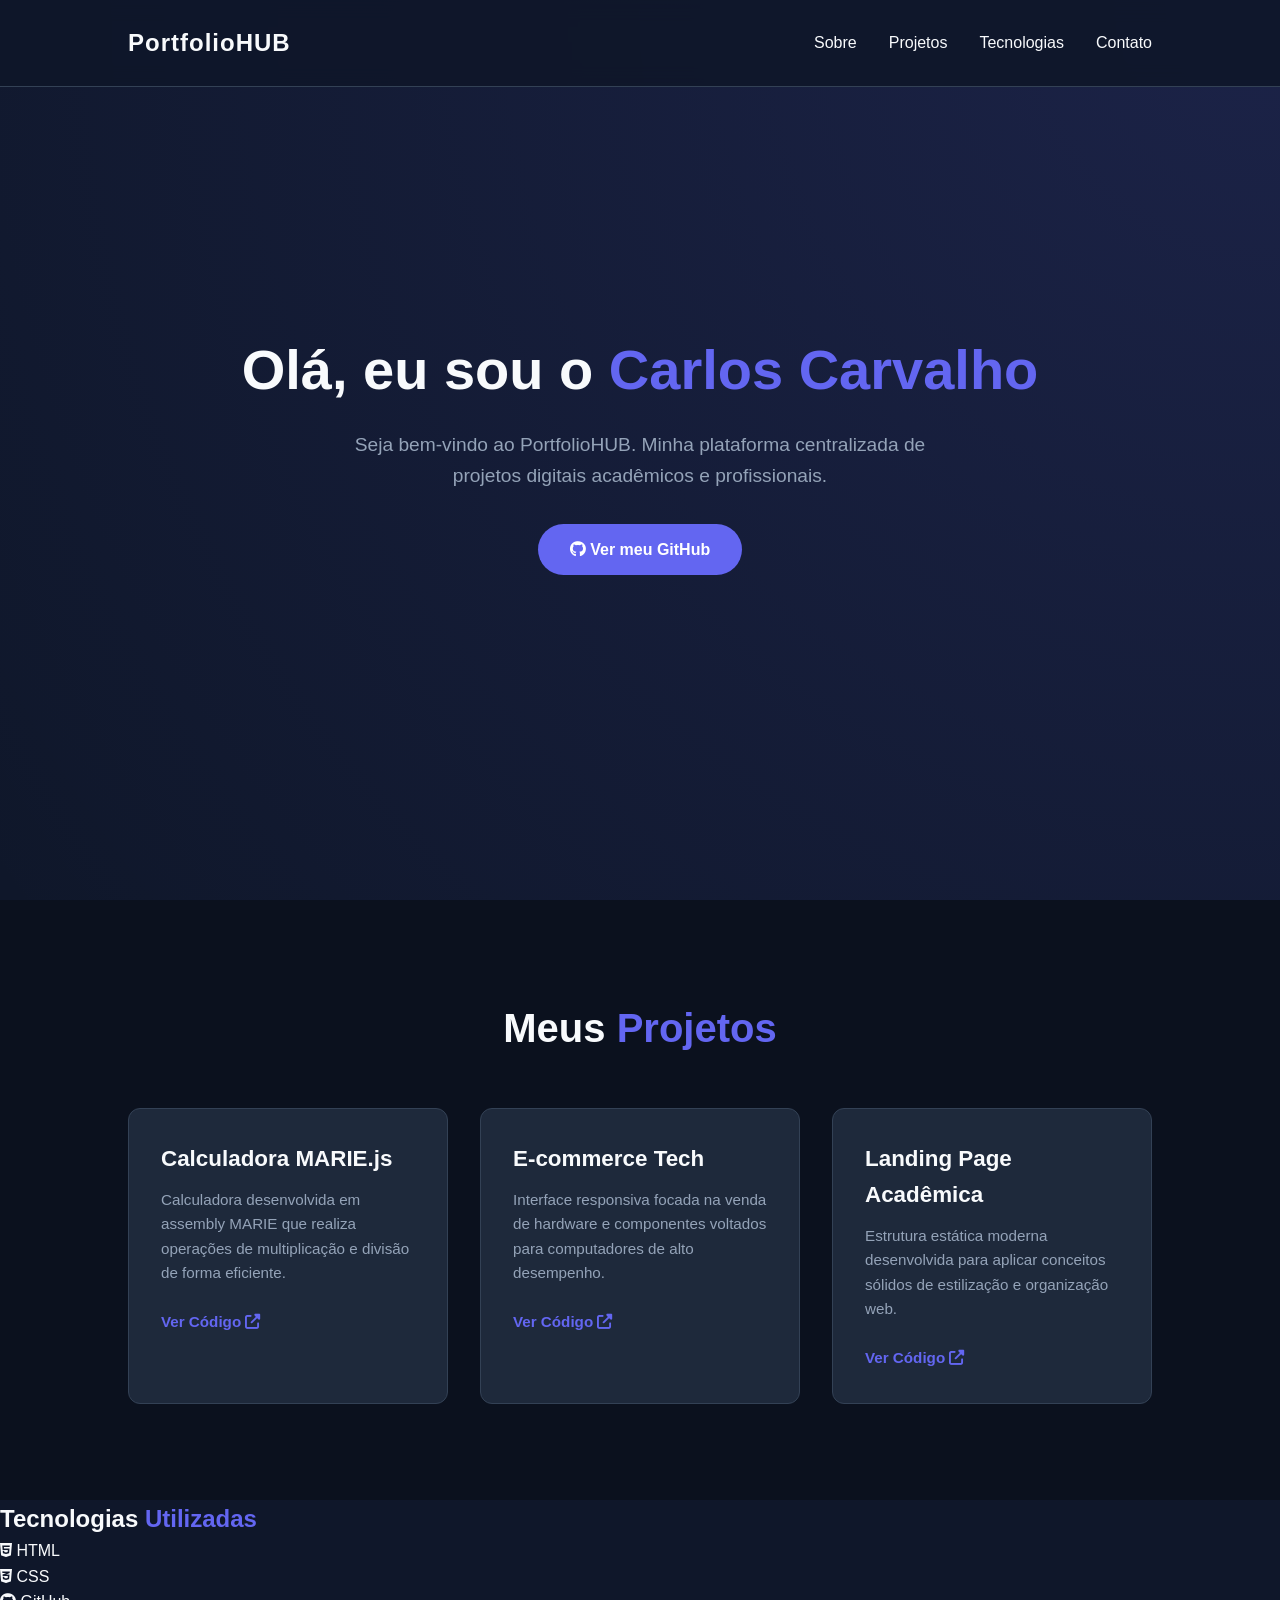
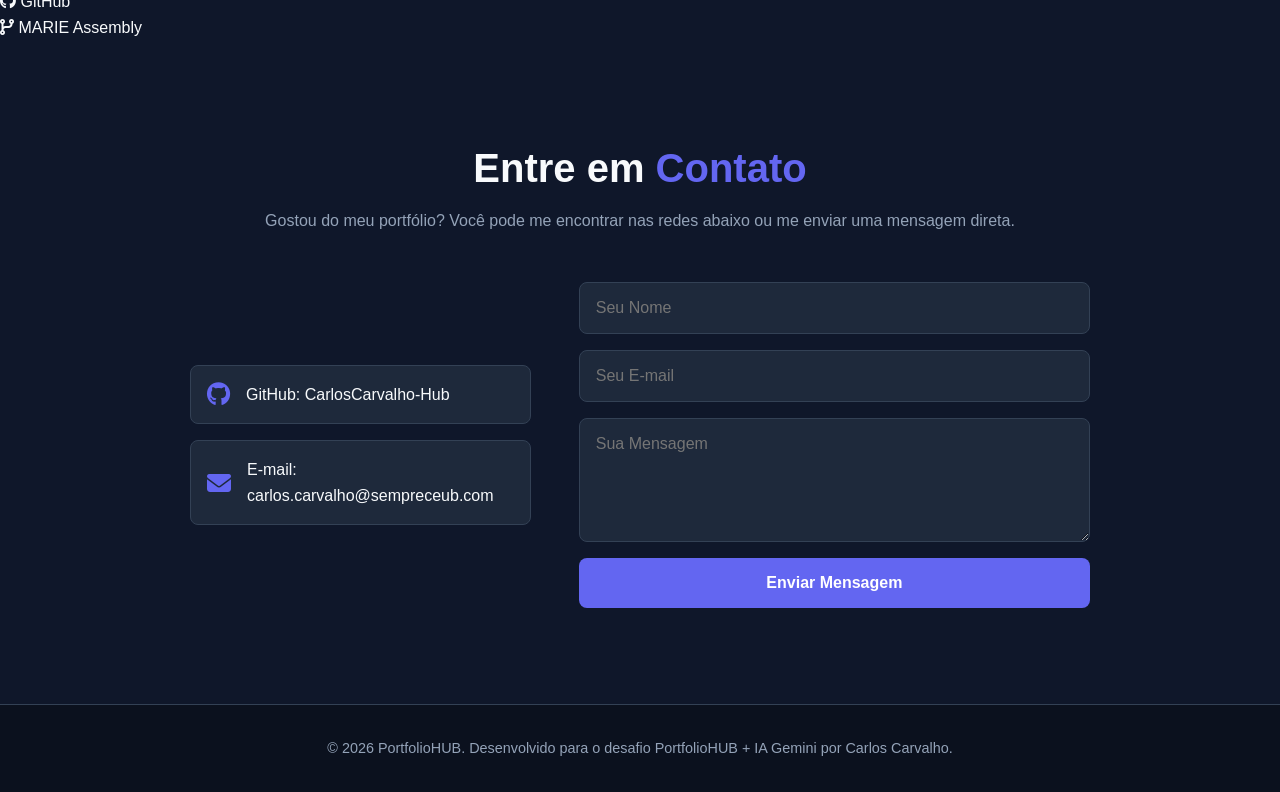
<file: index.html>
<!DOCTYPE html>
<html lang="pt-BR">
<head>
    <meta charset="UTF-8">
    <meta name="viewport" content="width=device-width, initial-scale=1.0">
    <title>PortfolioHUB | Carlos Carvalho</title>
    <link rel="stylesheet" href="style.css">
    <!-- Ícones via Font Awesome para os links sociais -->
    <link rel="stylesheet" href="https://cdnjs.cloudflare.com/ajax/libs/font-awesome/6.4.0/css/all.min.css">
</head>
<body>

    <!-- Cabeçalho / Navegação -->
    <header class="navbar">
        <div class="logo">Portfolio<span>HUB</span></div>
        <nav>
            <ul>
                <li><a href="#sobre">Sobre</a></li>
                <li><a href="#projetos">Projetos</a></li>
                <li><a href="#tecnologias">Tecnologias</a></li>
                <li><a href="#contato">Contato</a></li>
            </ul>
        </nav>
    </header>

    <!-- Seção de Apresentação -->
    <section id="sobre" class="hero-section">
        <div class="hero-content">
            <h1>Olá, eu sou o <span class="highlight">Carlos Carvalho</span></h1>
            <p>Seja bem-vindo ao PortfolioHUB. Minha plataforma centralizada de projetos digitais acadêmicos e profissionais.</p>
            <!-- Seu Link do GitHub Ajustado Aqui -->
            <a href="https://github.com/CarlosCarvalho-Hub" target="_blank" class="btn-github">
                <i class="fab fa-github"></i> Ver meu GitHub
            </a>
        </div>
    </section>

    <!-- Seção de Projetos -->
    <section id="projetos" class="projects-section">
        <h2>Meus <span>Projetos</span></h2>
        <div class="projects-grid">
            
            <!-- Projeto 1 -->
            <div class="project-card">
                <div class="project-info">
                    <h3>Calculadora MARIE.js</h3>
                    <p>Calculadora desenvolvida em assembly MARIE que realiza operações de multiplicação e divisão de forma eficiente.</p>
                    <a href="https://github.com/CarlosCarvalho-Hub" target="_blank" class="project-link">Ver Código <i class="fas fa-external-link-alt"></i></a>
                </div>
            </div>

            <!-- Projeto 2 -->
            <div class="project-card">
                <div class="project-info">
                    <h3>E-commerce Tech</h3>
                    <p>Interface responsiva focada na venda de hardware e componentes voltados para computadores de alto desempenho.</p>
                    <a href="https://github.com/CarlosCarvalho-Hub" target="_blank" class="project-link">Ver Código <i class="fas fa-external-link-alt"></i></a>
                </div>
            </div>

            <!-- Projeto 3 -->
            <div class="project-card">
                <div class="project-info">
                    <h3>Landing Page Acadêmica</h3>
                    <p>Estrutura estática moderna desenvolvida para aplicar conceitos sólidos de estilização e organização web.</p>
                    <a href="https://github.com/CarlosCarvalho-Hub" target="_blank" class="project-link">Ver Código <i class="fas fa-external-link-alt"></i></a>
                </div>
            </div>

        </div>
    </section>

    <!-- Seção de Tecnologias (Baseado no seu sumário da imagem) -->
    <section id="tecnologias" class="tech-section">
        <h2>Tecnologias <span>Utilizadas</span></h2>
        <div class="tech-grid">
            <div class="tech-item"><i class="fab fa-html5"></i> HTML</div>
            <div class="tech-item"><i class="fab fa-css3-alt"></i> CSS</div>
            <div class="tech-item"><i class="fab fa-github"></i> GitHub</div>
            <div class="tech-item"><i class="fas fa-code-branch"></i> MARIE Assembly</div>
        </div>
    </section>

    <!-- Seção de Contato -->
    <section id="contato" class="contact-section">
        <h2>Entre em <span>Contato</span></h2>
        <p>Gostou do meu portfólio? Você pode me encontrar nas redes abaixo ou me enviar uma mensagem direta.</p>
        
        <div class="contact-container">
            <!-- Dados de contato claros e atualizados -->
            <div class="social-links">
                <a href="https://github.com/CarlosCarvalho-Hub" target="_blank" class="social-icon">
                    <i class="fab fa-github"></i> GitHub: CarlosCarvalho-Hub
                </a>
                <a href="mailto:carlos.carvalho@sempreceub.com" class="social-icon">
                    <i class="fas fa-envelope"></i> E-mail: carlos.carvalho@sempreceub.com
                </a>
            </div>

            <!-- Formulário de Envio de Mensagem -->
            <form class="contact-form" action="https://formspree.io/f/SEU_ID_AQUI" method="POST">
                <input type="text" name="name" placeholder="Seu Nome" required>
                <input type="email" name="email" placeholder="Seu E-mail" required>
                <textarea name="message" placeholder="Sua Mensagem" rows="5" required></textarea>
                <button type="submit" class="btn-submit">Enviar Mensagem</button>
            </form>
        </div>
    </section>

    <!-- Rodapé -->
    <footer>
        <p>&copy; 2026 PortfolioHUB. Desenvolvido para o desafio PortfolioHUB + IA Gemini por Carlos Carvalho.</p>
    </footer>

</body>
</html>
</file>
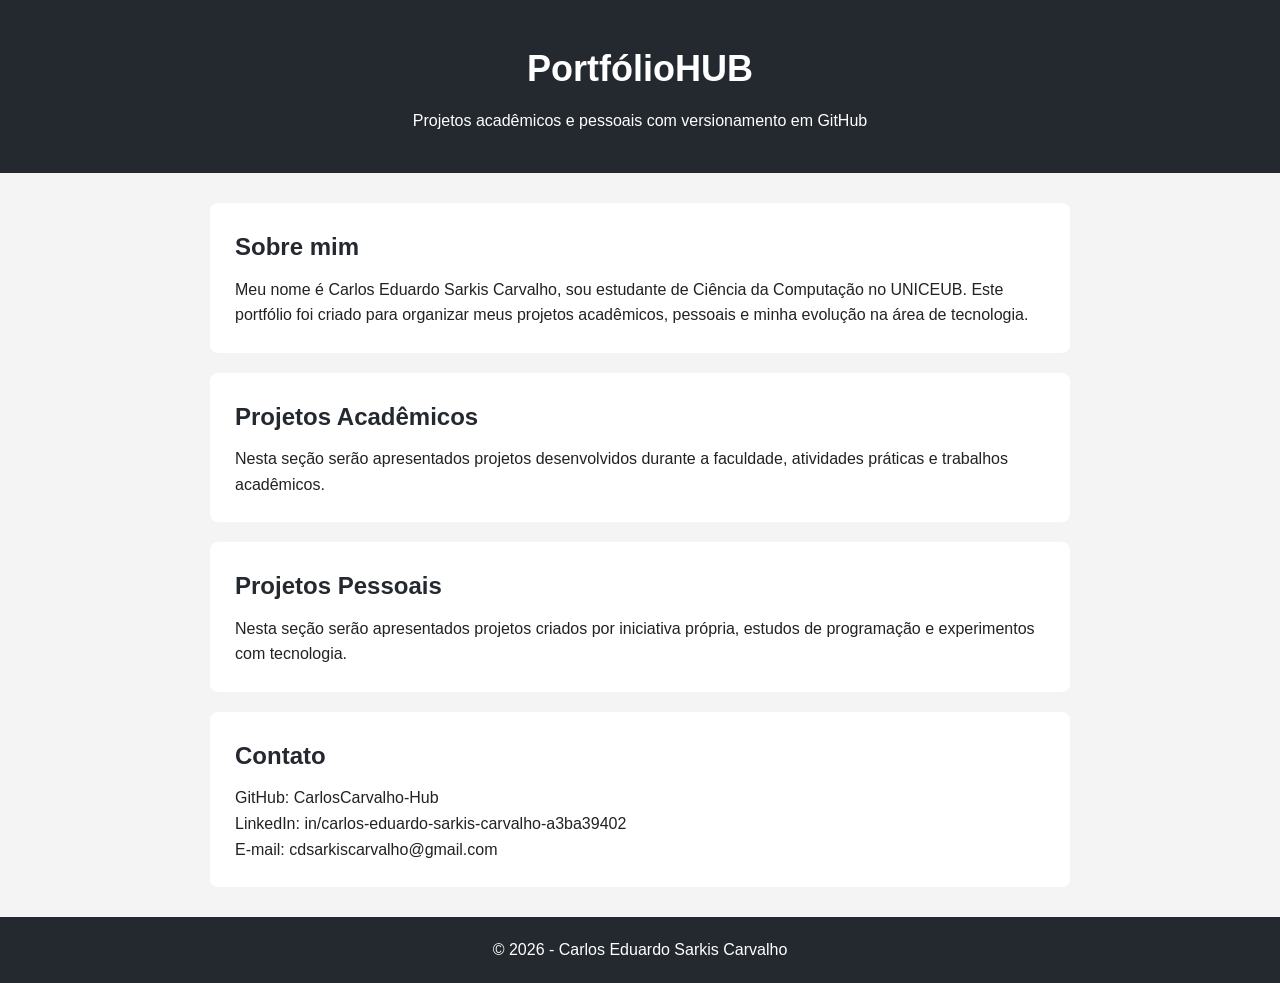
<file: site/index.html>
<!DOCTYPE html>
<html lang="pt-BR">
<head>
  <meta charset="UTF-8">
  <meta name="viewport" content="width=device-width, initial-scale=1.0">
  <title>PortfólioHUB - Carlos Eduardo</title>
  <link rel="stylesheet" href="style.css">
</head>
<body>

  <header>
    <h1>PortfólioHUB</h1>
    <p>Projetos acadêmicos e pessoais com versionamento em GitHub</p>
  </header>

  <main>
    <section>
      <h2>Sobre mim</h2>
      <p>
        Meu nome é Carlos Eduardo Sarkis Carvalho, sou estudante de Ciência da Computação
        no UNICEUB. Este portfólio foi criado para organizar meus projetos acadêmicos,
        pessoais e minha evolução na área de tecnologia.
      </p>
    </section>

    <section>
      <h2>Projetos Acadêmicos</h2>
      <p>
        Nesta seção serão apresentados projetos desenvolvidos durante a faculdade,
        atividades práticas e trabalhos acadêmicos.
      </p>
    </section>

    <section>
      <h2>Projetos Pessoais</h2>
      <p>
        Nesta seção serão apresentados projetos criados por iniciativa própria,
        estudos de programação e experimentos com tecnologia.
      </p>
    </section>

    <section>
      <h2>Contato</h2>
      <p>GitHub: CarlosCarvalho-Hub</p>
      <p>LinkedIn: in/carlos-eduardo-sarkis-carvalho-a3ba39402</p>
      <p>E-mail: cdsarkiscarvalho@gmail.com</p>
    </section>
  </main>

  <footer>
    <p>&copy; 2026 - Carlos Eduardo Sarkis Carvalho</p>
  </footer>

</body>
</html>
</file>
<file: style.css>
/* Configurações Globais e Resets */
* {
    margin: 0;
    padding: 0;
    box-sizing: border-box;
    font-family: 'Segoe UI', Tahoma, Geneva, Verdana, sans-serif;
    scroll-behavior: smooth;
}

:root {
    --bg-color: #0f172a;
    --card-bg: #1e293b;
    --text-color: #f8fafc;
    --text-secondary: #94a3b8;
    --primary-color: #6366f1;
    --primary-hover: #4f46e5;
}

body {
    background-color: var(--bg-color);
    color: var(--text-color);
    line-height: 1.6;
}

span.highlight, h2 span {
    color: var(--primary-color);
}

/* Navbar / Cabeçalho */
.navbar {
    display: flex;
    justify-content: space-between;
    align-items: center;
    padding: 1.5rem 10%;
    background-color: rgba(15, 23, 42, 0.9);
    position: fixed;
    width: 100%;
    top: 0;
    z-index: 1000;
    backdrop-filter: blur(10px);
    border-bottom: 1px solid #334155;
}

.navbar .logo {
    font-size: 1.5rem;
    font-weight: bold;
    letter-spacing: 1px;
}

.navbar nav ul {
    display: flex;
    list-style: none;
}

.navbar nav ul li {
    margin-left: 2rem;
}

.navbar nav ul li a {
    color: var(--text-color);
    text-decoration: none;
    font-weight: 500;
    transition: color 0.3s;
}

.navbar nav ul li a:hover {
    color: var(--primary-color);
}

/* Seção Hero (Apresentação) */
.hero-section {
    min-height: 100vh;
    display: flex;
    align-items: center;
    justify-content: center;
    padding: 0 10%;
    text-align: center;
    background: radial-gradient(circle at top right, rgba(99, 102, 241, 0.15), transparent);
}

.hero-content h1 {
    font-size: 3.5rem;
    margin-bottom: 1rem;
}

.hero-content p {
    font-size: 1.2rem;
    color: var(--text-secondary);
    max-width: 600px;
    margin: 0 auto 2rem auto;
}

.btn-github {
    display: inline-block;
    background-color: var(--primary-color);
    color: white;
    padding: 0.8rem 2rem;
    border-radius: 30px;
    text-decoration: none;
    font-weight: 600;
    transition: background-color 0.3s, transform 0.2s;
}

.btn-github:hover {
    background-color: var(--primary-hover);
    transform: translateY(-2px);
}

/* Seção de Projetos */
.projects-section {
    padding: 6rem 10%;
    background-color: #0b111e;
}

.projects-section h2 {
    font-size: 2.5rem;
    text-align: center;
    margin-bottom: 3rem;
}

.projects-grid {
    display: grid;
    grid-template-columns: repeat(auto-fit, minmax(300px, 1fr));
    gap: 2rem;
}

.project-card {
    background-color: var(--card-bg);
    border-radius: 12px;
    overflow: hidden;
    border: 1px solid #334155;
    transition: transform 0.3s, border-color 0.3s;
}

.project-card:hover {
    transform: translateY(-5px);
    border-color: var(--primary-color);
}

.project-info {
    padding: 2rem;
}

.project-info h3 {
    margin-bottom: 0.7rem;
    font-size: 1.4rem;
}

.project-info p {
    color: var(--text-secondary);
    font-size: 0.95rem;
    margin-bottom: 1.5rem;
    min-height: 70px; /* Mantém o alinhamento dos botões */
}

.project-link {
    color: var(--primary-color);
    text-decoration: none;
    font-weight: 600;
    font-size: 0.95rem;
}

.project-link:hover {
    text-decoration: underline;
}

/* Seção de Contato */
.contact-section {
    padding: 6rem 10%;
}

.contact-section h2 {
    font-size: 2.5rem;
    text-align: center;
    margin-bottom: 0.5rem;
}

.contact-section > p {
    text-align: center;
    color: var(--text-secondary);
    margin-bottom: 3rem;
}

.contact-container {
    display: flex;
    flex-wrap: wrap;
    gap: 3rem;
    justify-content: center;
    max-width: 900px;
    margin: 0 auto;
}

.social-links {
    flex: 1;
    min-width: 250px;
    display: flex;
    flex-direction: column;
    gap: 1rem;
    justify-content: center;
}

.social-icon {
    display: flex;
    align-items: center;
    gap: 1rem;
    background-color: var(--card-bg);
    padding: 1rem;
    border-radius: 8px;
    color: var(--text-color);
    text-decoration: none;
    font-weight: 500;
    border: 1px solid #334155;
    transition: background-color 0.3s;
}

.social-icon:hover {
    background-color: #334155;
}

.social-icon i {
    font-size: 1.5rem;
    color: var(--primary-color);
}

.contact-form {
    flex: 1.5;
    min-width: 300px;
    display: flex;
    flex-direction: column;
    gap: 1rem;
}

.contact-form input, .contact-form textarea {
    background-color: var(--card-bg);
    border: 1px solid #334155;
    padding: 1rem;
    border-radius: 8px;
    color: var(--text-color);
    font-size: 1rem;
}

.contact-form input:focus, .contact-form textarea:focus {
    outline: 1px solid var(--primary-color);
}

.btn-submit {
    background-color: var(--primary-color);
    color: white;
    border: none;
    padding: 1rem;
    border-radius: 8px;
    font-size: 1rem;
    font-weight: 600;
    cursor: pointer;
    transition: background-color 0.3s;
}

.btn-submit:hover {
    background-color: var(--primary-hover);
}

/* Rodapé */
footer {
    text-align: center;
    padding: 2rem;
    background-color: #0b111e;
    border-top: 1px solid #334155;
    color: var(--text-secondary);
    font-size: 0.9rem;
}

/* Responsividade Básica (Mobile) */
@media (max-width: 768px) {
    .navbar {
        padding: 1rem 5%;
    }
    .navbar nav ul li {
        margin-left: 1rem;
    }
    .hero-content h1 {
        font-size: 2.3rem;
    }
    .contact-container {
        flex-direction: column;
    }
}
</file>
<file: site/style.css>
* {
  margin: 0;
  padding: 0;
  box-sizing: border-box;
}

body {
  font-family: Arial, sans-serif;
  background-color: #f4f4f4;
  color: #222;
  line-height: 1.6;
}

header {
  background-color: #24292f;
  color: white;
  text-align: center;
  padding: 40px 20px;
}

header h1 {
  font-size: 36px;
  margin-bottom: 10px;
}

main {
  max-width: 900px;
  margin: 30px auto;
  padding: 0 20px;
}

section {
  background-color: white;
  margin-bottom: 20px;
  padding: 25px;
  border-radius: 8px;
}

section h2 {
  color: #24292f;
  margin-bottom: 10px;
}

footer {
  text-align: center;
  background-color: #24292f;
  color: white;
  padding: 20px;
  margin-top: 30px;
}
</file>
